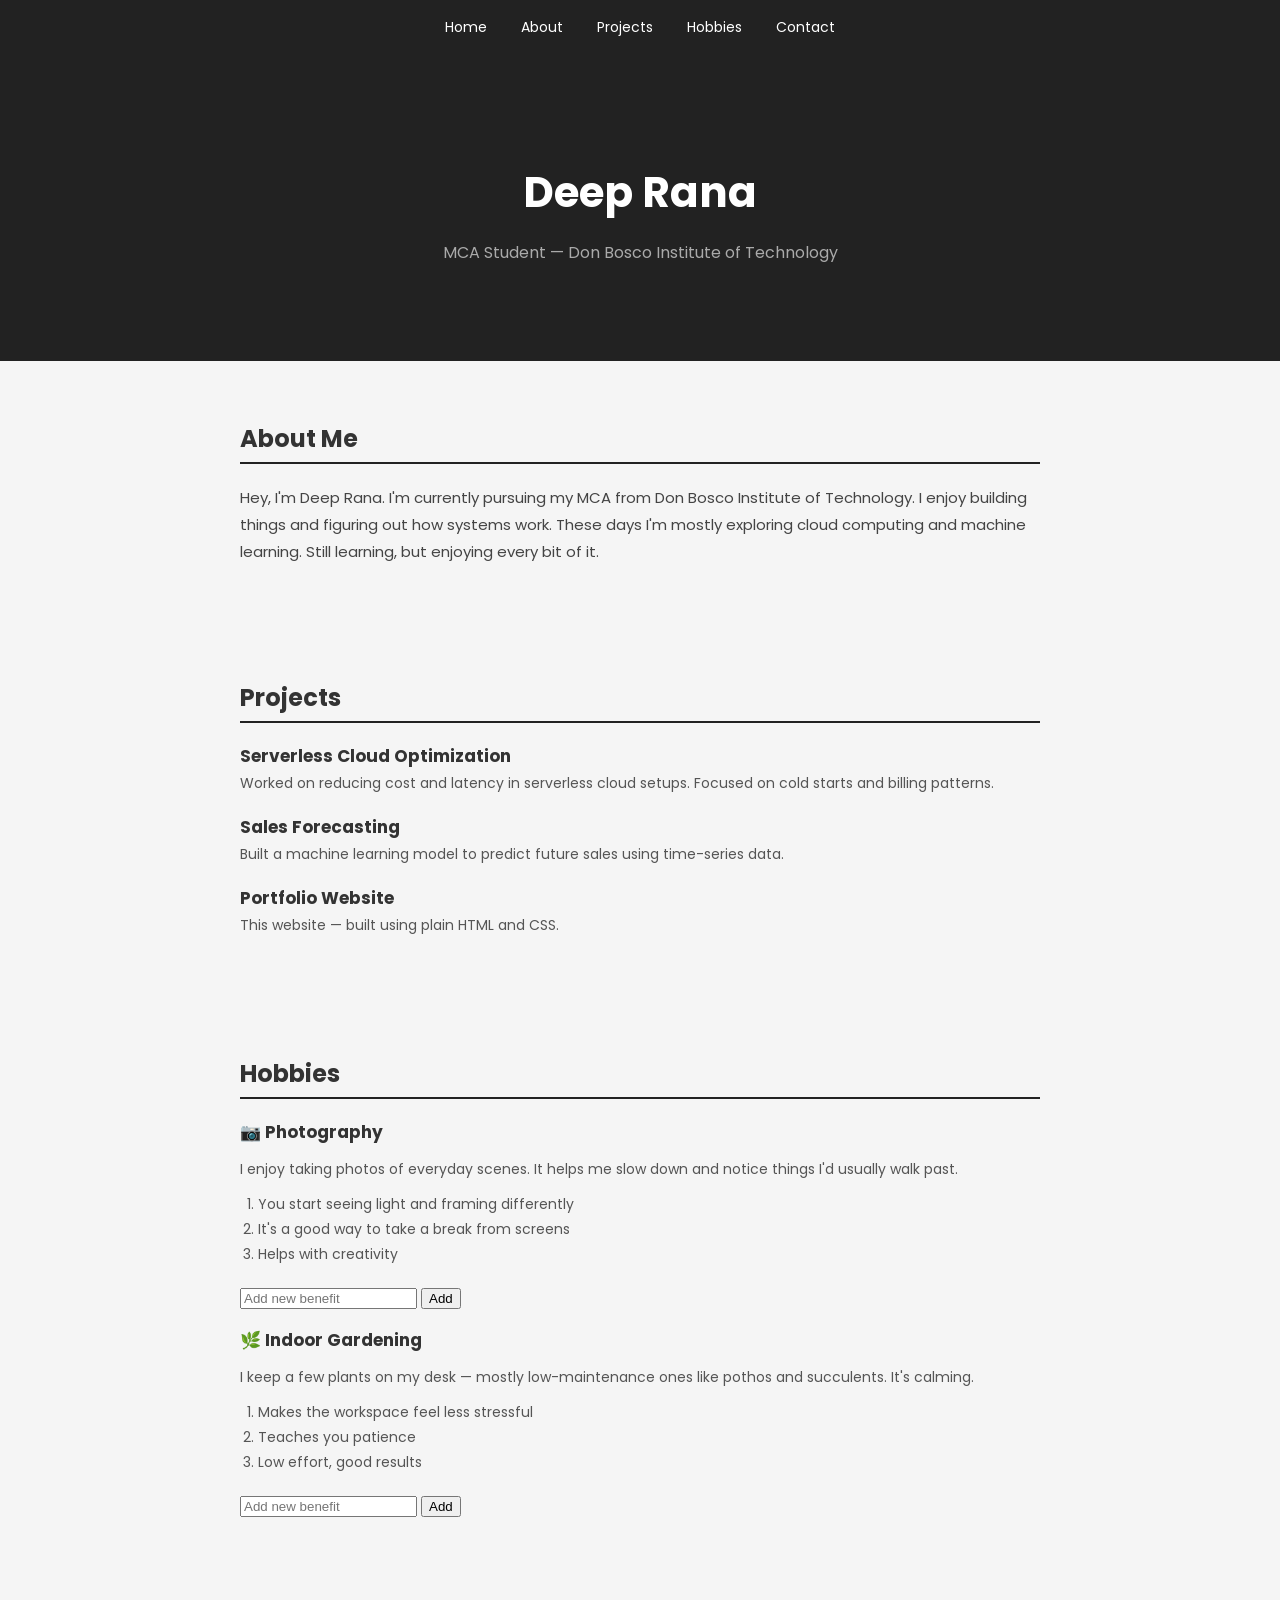
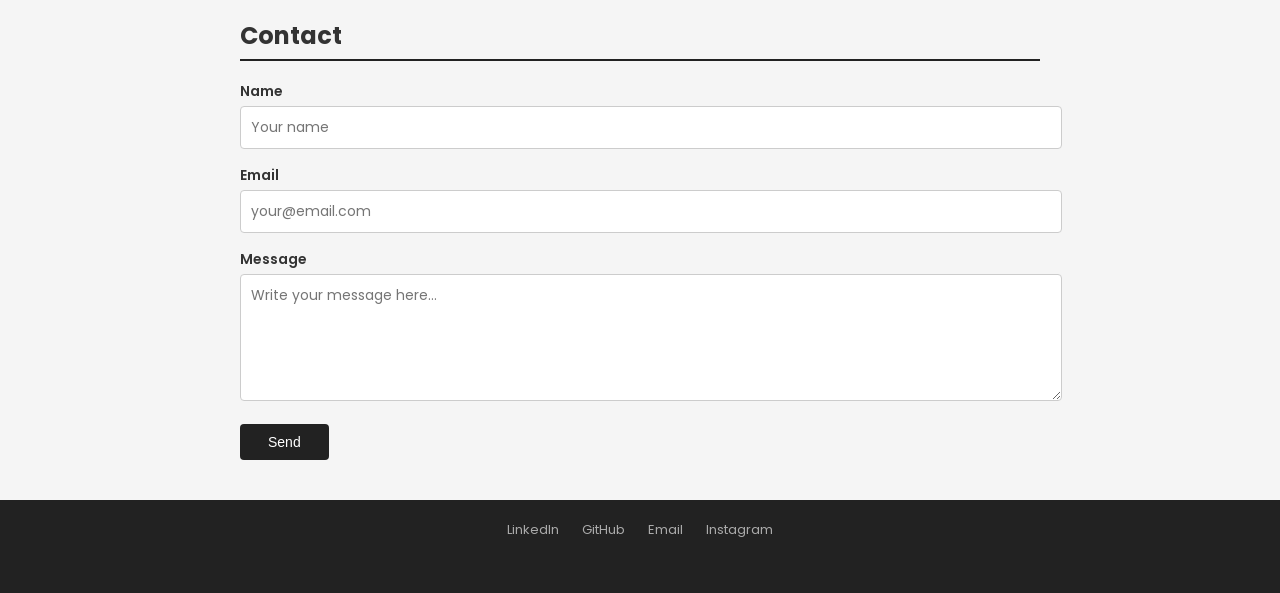
<file: index.html>
<!DOCTYPE html>
<html lang="en">
<head>
  <meta charset="UTF-8" />
  <meta name="viewport" content="width=device-width, initial-scale=1.0" />
  <title>Deep Rana</title>
  <link href="https://fonts.googleapis.com/css2?family=Poppins:wght@300;400;600&display=swap" rel="stylesheet" />
  <link rel="stylesheet" href="style.css" />
</head>
<script src="script.js"></script>
<body>

<!-- NAV -->
<nav>
  <a href="#home">Home</a>
  <a href="#about">About</a>
  <a href="#projects">Projects</a>
  <a href="#hobbies">Hobbies</a>
  <a href="#contact">Contact</a>
</nav>

<!-- HEADER -->
<div id="home">
  <h1>Deep Rana</h1>
  <p>MCA Student — Don Bosco Institute of Technology</p>
</div>

<!-- ABOUT -->
<div class="container" id="about">
  <h2>About Me</h2>
  <p>Hey, I'm Deep Rana. I'm currently pursuing my MCA from Don Bosco Institute of Technology. I enjoy building things and figuring out how systems work. These days I'm mostly exploring cloud computing and machine learning. Still learning, but enjoying every bit of it.</p>
</div>

<!-- PROJECTS -->
<div class="container" id="projects">
  <h2>Projects</h2>

  <div class="project">
    <h3>Serverless Cloud Optimization</h3>
    <p>Worked on reducing cost and latency in serverless cloud setups. Focused on cold starts and billing patterns.</p>
  </div>

  <div class="project">
    <h3>Sales Forecasting</h3>
    <p>Built a machine learning model to predict future sales using time-series data.</p>
  </div>

  <div class="project">
    <h3>Portfolio Website</h3>
    <p>This website — built using plain HTML and CSS.</p>
  </div>
</div>

<!-- HOBBIES -->
<div class="container" id="hobbies">
  <h2>Hobbies</h2>

  <h3>📷 Photography</h3>
  <p>I enjoy taking photos of everyday scenes. It helps me slow down and notice things I'd usually walk past.</p>
  <ol>
    <li>You start seeing light and framing differently</li>
    <li>It's a good way to take a break from screens</li>
    <li>Helps with creativity</li>
  </ol>
  <input type="text" class="hobby-input" placeholder="Add new benefit">
<button class="add-hobby-btn">Add</button>

  <h3>🌿 Indoor Gardening</h3>
  <p>I keep a few plants on my desk — mostly low-maintenance ones like pothos and succulents. It's calming.</p>
  <ol>
    <li>Makes the workspace feel less stressful</li>
    <li>Teaches you patience</li>
    <li>Low effort, good results</li>
  </ol>
  <input type="text" class="hobby-input" placeholder="Add new benefit">
<button class="add-hobby-btn">Add</button>
</div>

<!-- CONTACT -->
<div class="container" id="contact">
  <h2>Contact</h2>
  <form>
    <label for="name">Name</label>
    <input type="text" id="name" placeholder="Your name" />

    <label for="email">Email</label>
    <input type="email" id="email" placeholder="your@email.com" />

    <label for="message">Message</label>
    <textarea id="message" rows="5" placeholder="Write your message here..."></textarea>

    <button type="submit">Send</button>
  </form>
</div>

<!-- FOOTER -->
<footer>
  <a href="https://linkedin.com" target="_blank">LinkedIn</a>
  <a href="https://github.com" target="_blank">GitHub</a>
  <a href="mailto:deep@email.com">Email</a>
  <a href="https://instagram.com" target="_blank">Instagram</a>
  <br><br>
 <p id="datetime"></p>
</footer>

</body>
</html>
</file>
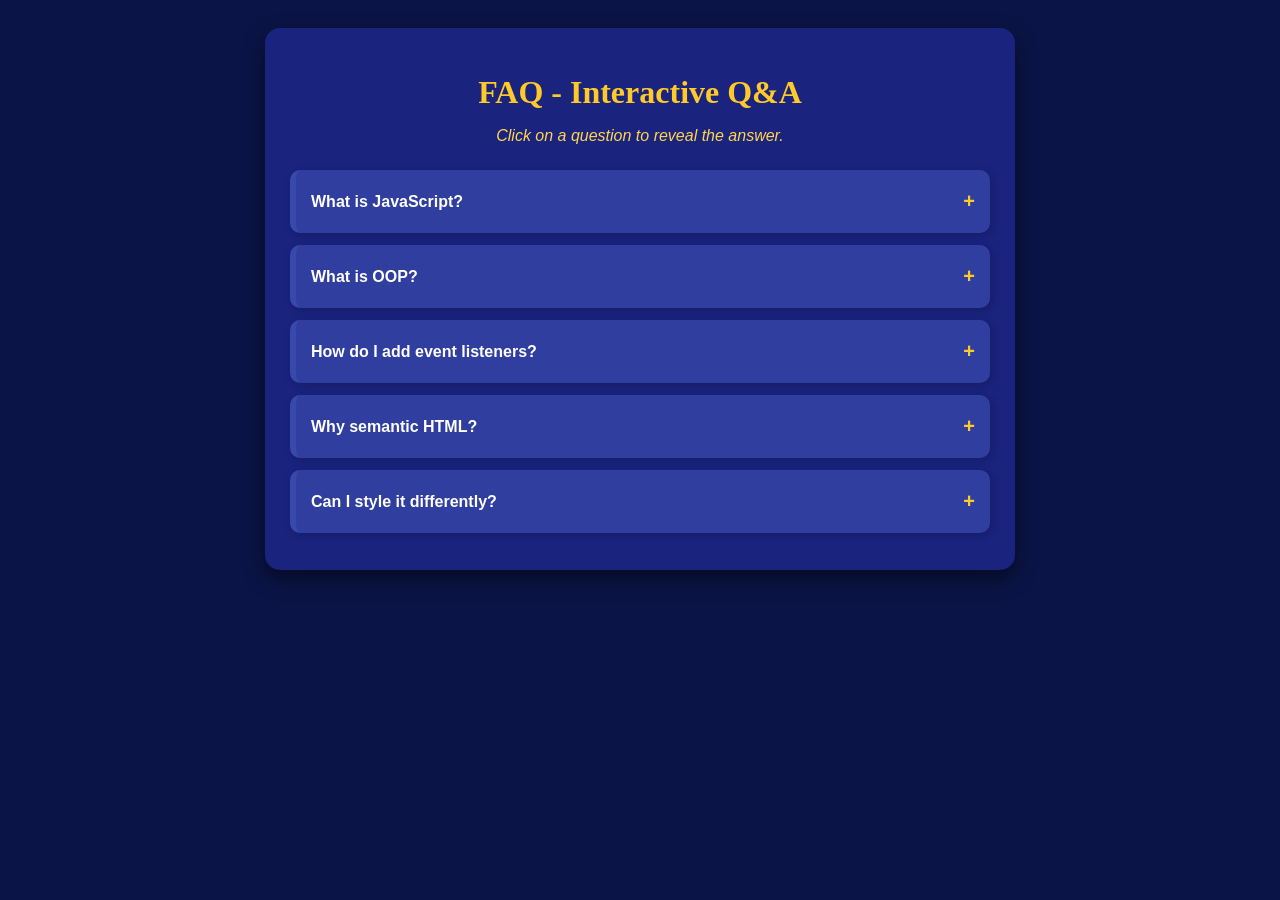
<file: js-coding-assignment/interactive-faq/index.html>
<!DOCTYPE html>
<html lang="en">
<head>
  <meta charset="UTF-8">
  <meta name="viewport" content="width=device-width, initial-scale=1.0">
  <title>FAQ - Interactive Q&A</title>
  <link rel="stylesheet" href="style.css">
</head>
<body>
  <div class="container">
    <h1>FAQ - Interactive Q&A</h1>
    <p class="subtitle">Click on a question to reveal the answer.</p>
    <div id="qa-section">
      <!-- Questions will appear here -->
    </div>
  </div>

  <script src="script.js"></script>
</body>
</html>
</file>
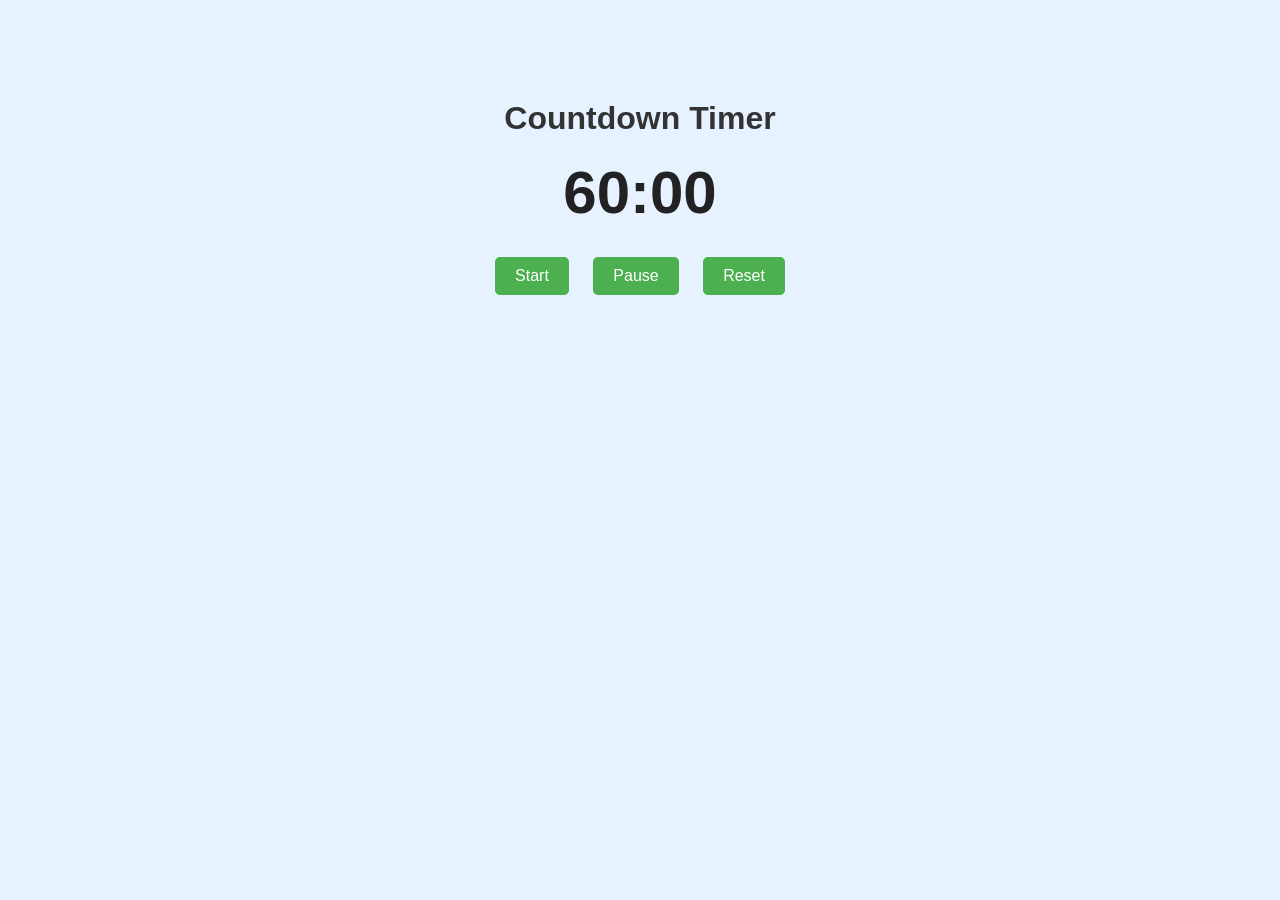
<file: js-coding-assignment/timer.html>
<!DOCTYPE html>
<html>
<head>
<title>Countdown Timer</title>
<link rel="stylesheet" href="timer.css">
</head>

<body>

<h1>Countdown Timer</h1>

<div id="timer">60:00</div>

<button onclick="startTimer()">Start</button>
<button onclick="pauseTimer()">Pause</button>
<button onclick="resetTimer()">Reset</button>

<p id="message"></p>

<script src="timer.js"></script>

</body>
</html>
</file>
<file: style.css>
body {
  font-family: 'Poppins', sans-serif;
  background-color: #f5f5f5;
  color: #333;
  margin: 0;
  padding: 0;
}

nav {
  background-color: #222;
  padding: 14px 30px;
  text-align: center;
}

nav a {
  color: #fff;
  text-decoration: none;
  margin: 0 15px;
  font-size: 14px;
}

.container {
  max-width: 800px;
  margin: 0 auto;
  padding: 40px 20px;
}

/* HEADER */
#home {
  background-color: #222;
  color: #fff;
  text-align: center;
  padding: 80px 20px;
}

#home h1 {
  font-size: 42px;
  margin-bottom: 10px;
}

#home p {
  font-size: 16px;
  color: #aaa;
}

/* SECTION HEADINGS */
h2 {
  font-size: 24px;
  border-bottom: 2px solid #222;
  padding-bottom: 6px;
  margin-bottom: 20px;
}

/* ABOUT */
#about p {
  font-size: 15px;
  line-height: 1.8;
  color: #444;
}

/* PROJECTS */
.project {
  margin-bottom: 20px;
}

.project h3 {
  font-size: 17px;
  margin-bottom: 4px;
}

.project p {
  font-size: 14px;
  color: #555;
  margin: 0;
}

/* HOBBIES */
#hobbies h3 {
  font-size: 17px;
  margin-bottom: 6px;
}

#hobbies p {
  font-size: 14px;
  color: #555;
}

#hobbies ol {
  font-size: 14px;
  color: #555;
  padding-left: 18px;
  margin-bottom: 20px;
}

#hobbies ol li {
  margin-bottom: 4px;
}

/* CONTACT FORM */
#contact label {
  display: block;
  font-size: 14px;
  margin-bottom: 4px;
  font-weight: 600;
}

#contact input,
#contact textarea {
  width: 100%;
  padding: 10px;
  margin-bottom: 16px;
  border: 1px solid #ccc;
  border-radius: 4px;
  font-family: 'Poppins', sans-serif;
  font-size: 14px;
}

#contact button {
  background-color: #222;
  color: #fff;
  padding: 10px 28px;
  border: none;
  border-radius: 4px;
  font-size: 14px;
  cursor: pointer;
}

/* FOOTER */
footer {
  background-color: #222;
  color: #aaa;
  text-align: center;
  padding: 20px;
  font-size: 13px;
}

footer a {
  color: #aaa;
  text-decoration: none;
  margin: 0 10px;
}
</file>
<file: js-coding-assignment/interactive-faq/style.css>
body {
  font-family: 'Segoe UI', Tahoma, Geneva, Verdana, sans-serif;
  background-color: #0b1446; /* Navy blue background */
  padding: 20px;
  color: #fff;
}

.container {
  max-width: 700px;
  margin: auto;
  background-color: #1a237e; /* Darker navy for container */
  padding: 25px;
  border-radius: 15px;
  box-shadow: 0 8px 20px rgba(0,0,0,0.5);
}

h1 {
  text-align: center;
  color: #ffca28;
  margin-bottom: 5px;
  font-family: 'Georgia', serif;
}

.subtitle {
  text-align: center;
  font-style: italic;
  margin-bottom: 25px;
  color: #ffd54f;
}

.qa-item {
  border-radius: 10px;
  padding: 10px 15px;
  margin-bottom: 12px;
  border-left: 6px solid #3949ab;
  background-color: #303f9f;
  box-shadow: 2px 2px 8px rgba(0,0,0,0.2);
  transition: all 0.3s ease;
}

.question {
  font-weight: bold;
  cursor: pointer;
  display: flex;
  justify-content: space-between;
  align-items: center;
  padding: 10px 0;
  transition: all 0.3s;
}

.question:hover {
  background-color: #3949ab;
}

.cue {
  font-weight: bold;
  font-size: 20px;
  transition: transform 0.3s, color 0.3s;
  color: #ffca28;
}

.answer {
  display: none;
  padding: 5px 0 10px 0;
  line-height: 1.6;
  color: #ffecb3;
  font-style: italic;
  animation: fadeIn 0.3s ease-in-out;
}

.qa-item.active .answer {
  display: block;
}

/* Glowing left strip when active */
.qa-item.active {
  border-left: 6px solid #ffd54f;
  box-shadow: 0 0 15px #ffd54f;
}

.qa-item.active .cue {
  transform: rotate(45deg);
  color: #ffd54f;
}

@keyframes fadeIn {
  from {opacity: 0; transform: translateY(-5px);}
  to {opacity: 1; transform: translateY(0);}
}
</file>
<file: js-coding-assignment/timer.css>
body{
background-color:#e6f2ff;
text-align:center;
font-family:Arial, sans-serif;
margin-top:100px;
}

h1{
color:#333;
}

#timer{
font-size:60px;
margin:20px;
font-weight:bold;
color:#222;
}

button{
padding:10px 20px;
margin:10px;
font-size:16px;
border:none;
background-color:#4CAF50;
color:white;
border-radius:5px;
cursor:pointer;
}

button:hover{
background-color:#45a049;
}
</file>
